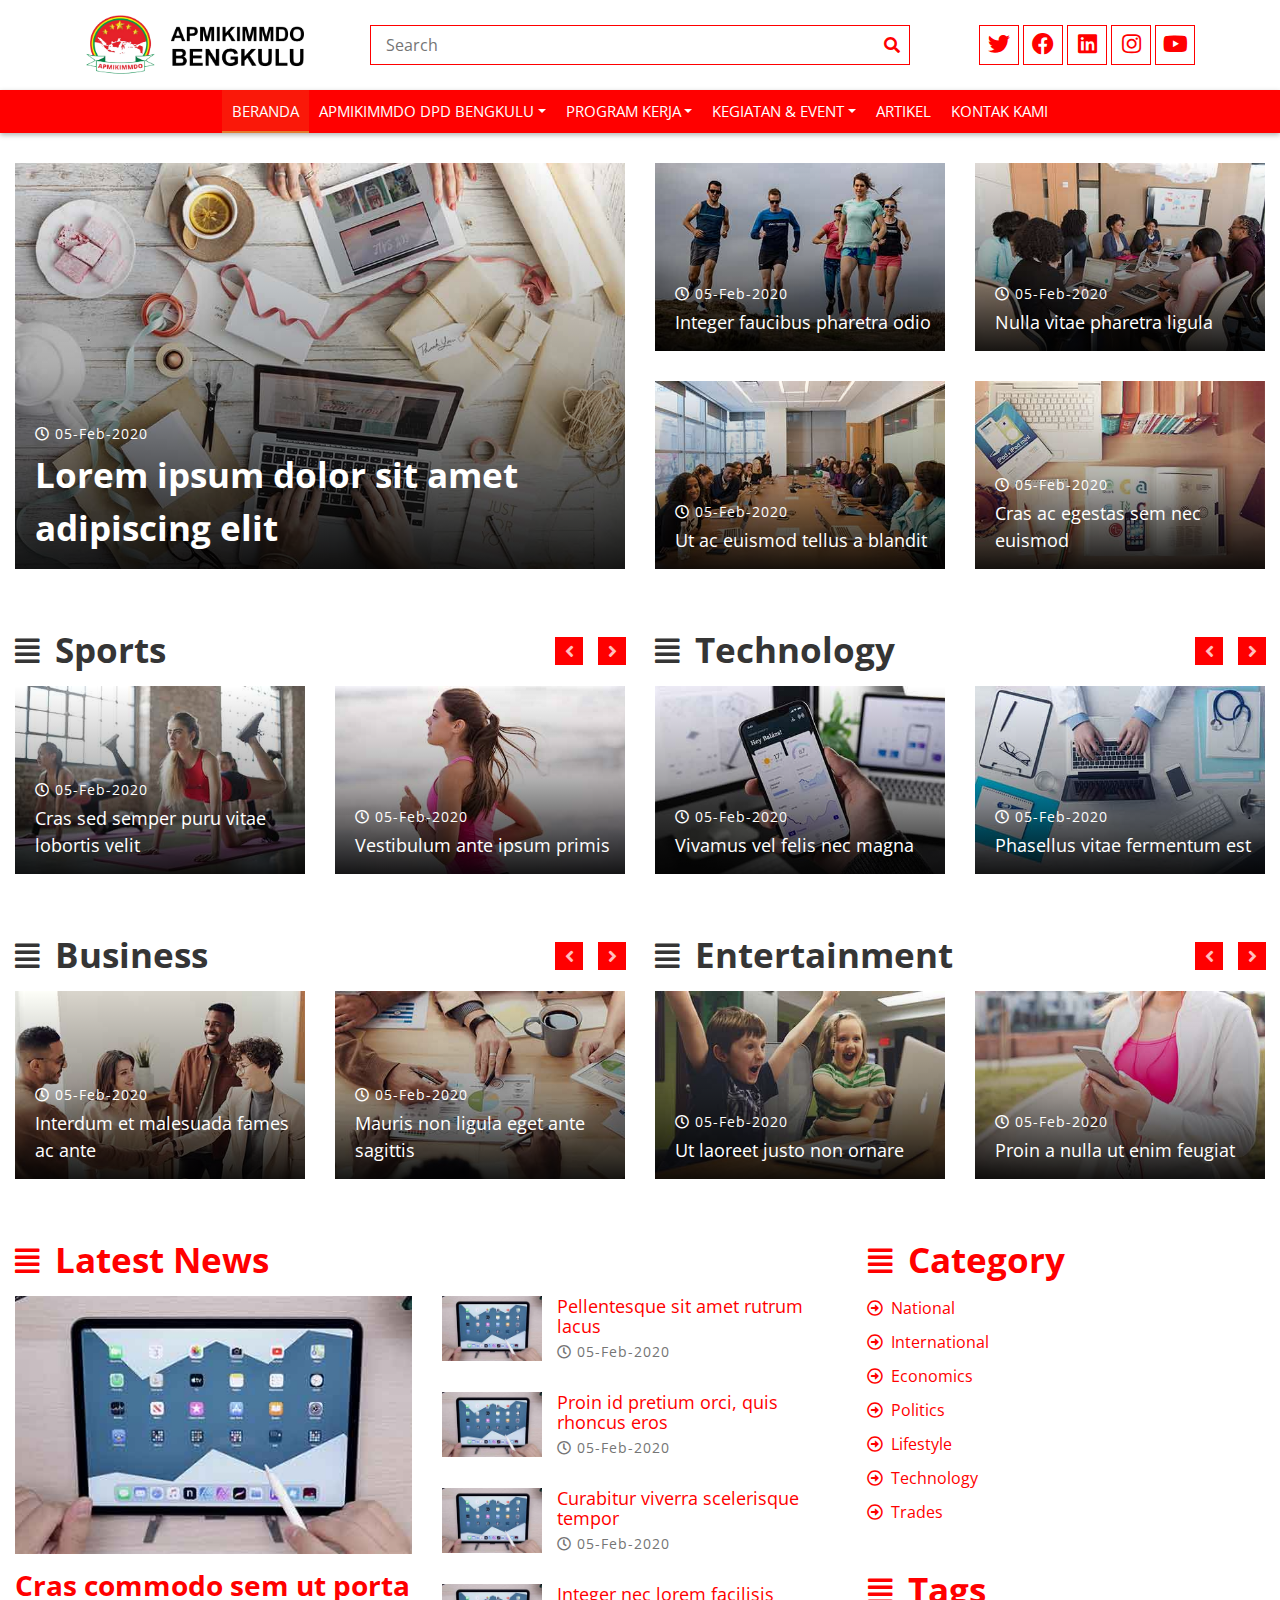
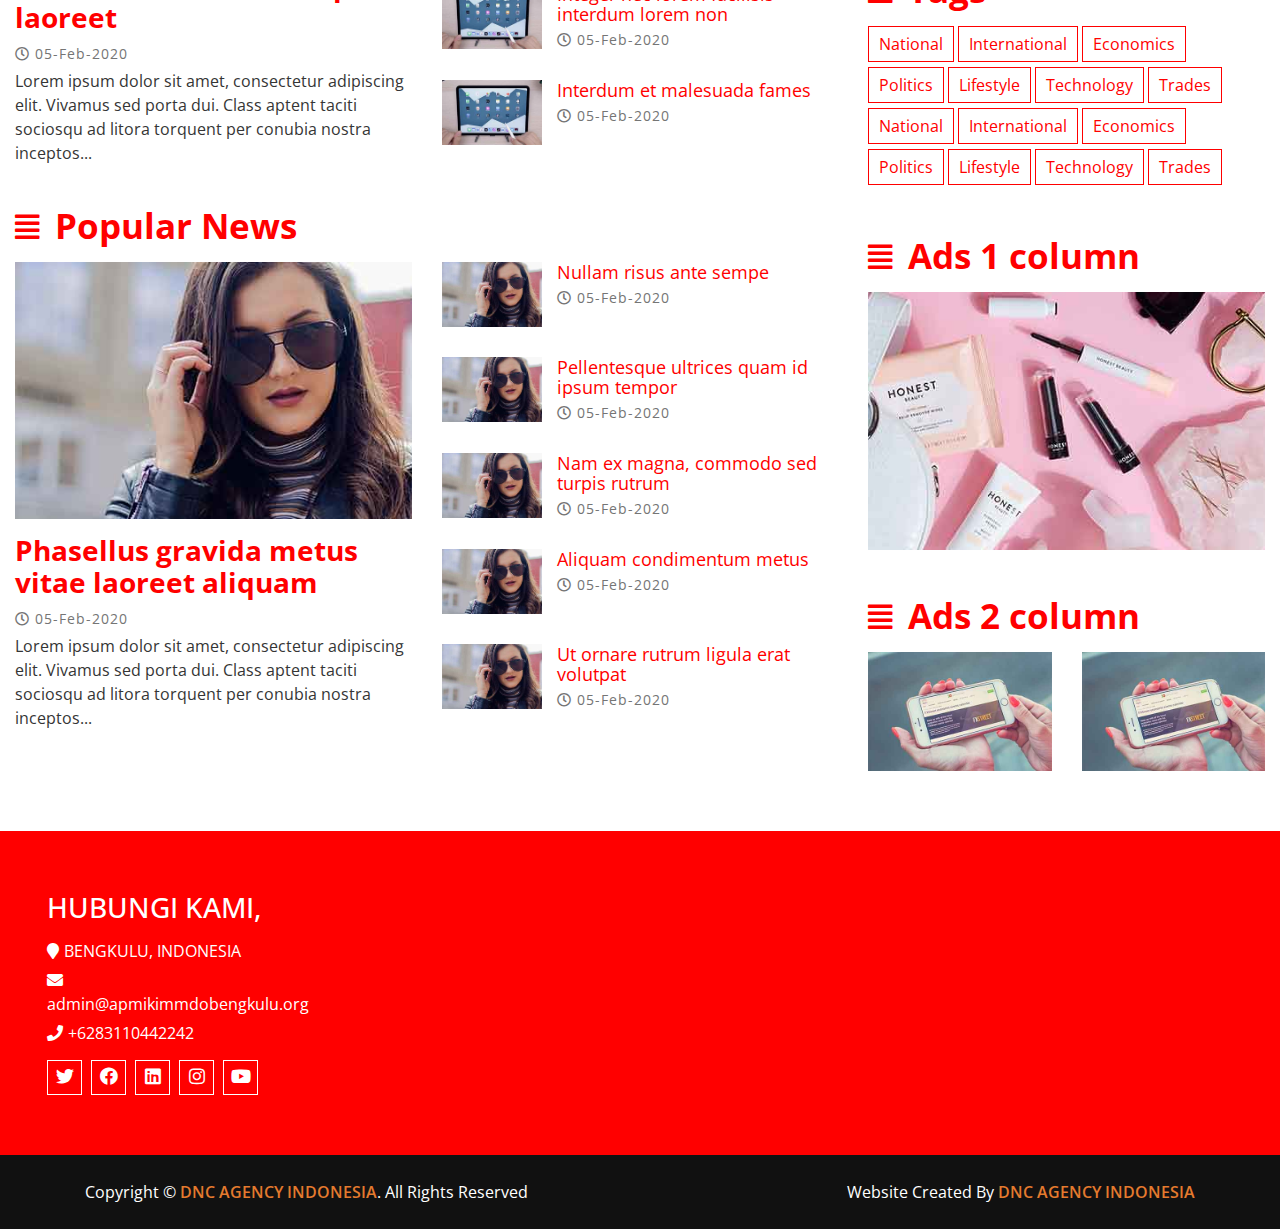
<file: index.html>
<!DOCTYPE html>
<html lang="en">
    <head>
        <meta charset="utf-8">
        <title>APMIKIMMDO BENGKULU</title>
        <meta content="width=device-width, initial-scale=1.0" name="viewport">
        <meta content="Bootstrap Ecommerce Template" name="keywords">
        <meta content="Bootstrap Ecommerce Template Free Download" name="description">

        <!-- Favicon -->
        <link href="img/favicon.ico" rel="icon">

        <!-- Google Fonts -->
        <link href="https://fonts.googleapis.com/css?family=Open+Sans:400,600,700&display=swap" rel="stylesheet">

        <!-- CSS Libraries -->
        <link href="https://stackpath.bootstrapcdn.com/bootstrap/4.4.1/css/bootstrap.min.css" rel="stylesheet">
        <link href="https://cdnjs.cloudflare.com/ajax/libs/font-awesome/5.10.0/css/all.min.css" rel="stylesheet">
        <link href="lib/slick/slick.css" rel="stylesheet">
        <link href="lib/slick/slick-theme.css" rel="stylesheet">

        <!-- Template Stylesheet -->
        <link href="css/style.css" rel="stylesheet">
    </head>

    <body>
        <!-- Top Header Start -->
            <!-- Top Header Start -->
            <div class="top-header">
                <div class="container">
                    <div class="row align-items-center">
                        <div class="col-lg-3 col-md-4">
                            <div class="logo">
                                <a href="">
                                    <img src="img/logo.png" alt="Logo">
                                </a>
                            </div>
                        </div>
                        <div class="col-lg-6 col-md-4">
                            <div class="search">
                                <input type="text" placeholder="Search">
                                <button><i class="fa fa-search"></i></button>
                            </div>
                        </div>
                        <div class="col-lg-3 col-md-4">
                            <div class="social">
                                <a href=""><i class="fab fa-twitter"></i></a>
                                <a href=""><i class="fab fa-facebook"></i></a>
                                <a href=""><i class="fab fa-linkedin"></i></a>
                                <a href=""><i class="fab fa-instagram"></i></a>
                                <a href=""><i class="fab fa-youtube"></i></a>
                            </div>
                        </div>
                    </div>
                </div>
            </div>
            <!-- Top Header End -->
    
    
            <!-- Header Start -->
            <div class="header">
                <div class="container">
                    <nav class="navbar navbar-expand-md bg-dark navbar-dark">
                        <a href="#" class="navbar-brand">MENU</a>
                        <button type="button" class="navbar-toggler" data-toggle="collapse" data-target="#navbarCollapse">
                            <span class="navbar-toggler-icon"></span>
                        </button>
    
                        <div class="collapse navbar-collapse justify-content-between" id="navbarCollapse">
                            <div class="navbar-nav m-auto">
                                <a href="index.html" class="nav-item nav-link active">BERANDA</a>
                                <div class="nav-item dropdown">
                                    <a href="#" class="nav-link dropdown-toggle" data-toggle="dropdown">APMIKIMMDO DPD BENGKULU</a>
                                    <div class="dropdown-menu">
                                        <a href="#" class="dropdown-item">PENGURUS DPD</a>
                                        <a href="#" class="dropdown-item">DPC Se-BENGKULU</a>
                                    </div>
                                </div>
                                <div class="nav-item dropdown">
                                    <a href="#" class="nav-link dropdown-toggle" data-toggle="dropdown">PROGRAM KERJA</a>
                                    <div class="dropdown-menu">
                                        <a href="#" class="dropdown-item">RENCANA STRATEGIS</a>
                                        <a href="#" class="dropdown-item">RENCANA KERJA</a>
                                    </div>
                                </div>
                                <div class="nav-item dropdown">
                                    <a href="#" class="nav-link dropdown-toggle" data-toggle="dropdown">KEGIATAN & EVENT</a>
                                    <div class="dropdown-menu">
                                        <a href="#" class="dropdown-item">DPD BENGKULU</a>
                                        <a href="#" class="dropdown-item">DPC Se-BENGKULU</a>
                                    </div>
                                </div>
                                <a href="single-page.html" class="nav-item nav-link">ARTIKEL</a>
                                <a href="contact.html" class="nav-item nav-link">KONTAK KAMI</a>
                            </div>
                        </div>
                    </nav>
                </div>
            </div>
            <!-- Header End -->

        <!-- Header End -->


        <!-- Top News Start-->
        <div class="top-news">
            <div class="container-fluid">
                <div class="row">
                    <div class="col-md-6 tn-left">
                        <div class="tn-img">
                            <img src="img/top-news-1.jpg" />
                            <div class="tn-content">
                                <div class="tn-content-inner">
                                    <a class="tn-date" href=""><i class="far fa-clock"></i>05-Feb-2020</a>
                                    <a class="tn-title" href="">Lorem ipsum dolor sit amet adipiscing elit</a>
                                </div>
                            </div>
                        </div>
                    </div>
                    <div class="col-md-6 tn-right">
                        <div class="row">
                            <div class="col-md-6">
                                <div class="tn-img">
                                    <img src="img/top-news-2.jpg" />
                                    <div class="tn-content">
                                        <div class="tn-content-inner">
                                            <a class="tn-date" href=""><i class="far fa-clock"></i>05-Feb-2020</a>
                                            <a class="tn-title" href="">Integer faucibus pharetra odio</a>
                                        </div>
                                    </div>
                                </div>
                            </div>
                            <div class="col-md-6">
                                <div class="tn-img">
                                    <img src="img/top-news-3.jpg" />
                                    <div class="tn-content">
                                        <div class="tn-content-inner">
                                            <a class="tn-date" href=""><i class="far fa-clock"></i>05-Feb-2020</a>
                                            <a class="tn-title" href="">Nulla vitae pharetra ligula</a>
                                        </div>
                                    </div>
                                </div>
                            </div>
                            <div class="col-md-6">
                                <div class="tn-img">
                                    <img src="img/top-news-4.jpg" />
                                    <div class="tn-content">
                                        <div class="tn-content-inner">
                                            <a class="tn-date" href=""><i class="far fa-clock"></i>05-Feb-2020</a>
                                            <a class="tn-title" href="">Ut ac euismod tellus a blandit</a>
                                        </div>
                                    </div>
                                </div>
                            </div>
                            <div class="col-md-6">
                                <div class="tn-img">
                                    <img src="img/top-news-5.jpg" />
                                    <div class="tn-content">
                                        <div class="tn-content-inner">
                                            <a class="tn-date" href=""><i class="far fa-clock"></i>05-Feb-2020</a>
                                            <a class="tn-title" href="">Cras ac egestas sem nec euismod</a>
                                        </div>
                                    </div>
                                </div>
                            </div>
                        </div>
                    </div>
                </div>
            </div>
        </div>
        <!-- Top News End-->


        <!-- Category News Start-->
        <div class="cat-news">
            <div class="container-fluid">
                <div class="row">
                    <div class="col-md-6">
                        <h2><i class="fas fa-align-justify"></i>Sports</h2>
                        <div class="row cn-slider">
                            <div class="col-md-6">
                                <div class="cn-img">
                                    <img src="img/cat-news-1.jpg" />
                                    <div class="cn-content">
                                        <div class="cn-content-inner">
                                            <a class="cn-date" href=""><i class="far fa-clock"></i>05-Feb-2020</a>
                                            <a class="cn-title" href="">Cras sed semper puru vitae lobortis velit</a>
                                        </div>
                                    </div>
                                </div>
                            </div>
                            <div class="col-md-6">
                                <div class="cn-img">
                                    <img src="img/cat-news-2.jpg" />
                                    <div class="cn-content">
                                        <div class="cn-content-inner">
                                            <a class="cn-date" href=""><i class="far fa-clock"></i>05-Feb-2020</a>
                                            <a class="cn-title" href="">Vestibulum ante ipsum primis</a>
                                        </div>
                                    </div>
                                </div>
                            </div>
                            <div class="col-md-6">
                                <div class="cn-img">
                                    <img src="img/cat-news-3.jpg" />
                                    <div class="cn-content">
                                        <div class="cn-content-inner">
                                            <a class="cn-date" href=""><i class="far fa-clock"></i>05-Feb-2020</a>
                                            <a class="cn-title" href="">Sed quis convallis lacus</a>
                                        </div>
                                    </div>
                                </div>
                            </div>
                        </div>
                    </div>
                    <div class="col-md-6">
                        <h2><i class="fas fa-align-justify"></i>Technology</h2>
                        <div class="row cn-slider">
                            <div class="col-md-6">
                                <div class="cn-img">
                                    <img src="img/cat-news-4.jpg" />
                                    <div class="cn-content">
                                        <div class="cn-content-inner">
                                            <a class="cn-date" href=""><i class="far fa-clock"></i>05-Feb-2020</a>
                                            <a class="cn-title" href="">Vivamus vel felis nec magna</a>
                                        </div>
                                    </div>
                                </div>
                            </div>
                            <div class="col-md-6">
                                <div class="cn-img">
                                    <img src="img/cat-news-5.jpg" />
                                    <div class="cn-content">
                                        <div class="cn-content-inner">
                                            <a class="cn-date" href=""><i class="far fa-clock"></i>05-Feb-2020</a>
                                            <a class="cn-title" href="">Phasellus vitae fermentum est</a>
                                        </div>
                                    </div>
                                </div>
                            </div>
                            <div class="col-md-6">
                                <div class="cn-img">
                                    <img src="img/cat-news-6.jpg" />
                                    <div class="cn-content">
                                        <div class="cn-content-inner">
                                            <a class="cn-date" href=""><i class="far fa-clock"></i>05-Feb-2020</a>
                                            <a class="cn-title" href="">Aenean ut varius dui</a>
                                        </div>
                                    </div>
                                </div>
                            </div>
                        </div>
                    </div>
                </div>
            </div>
        </div>
        <!-- Category News End-->


        <!-- Category News Start-->
        <div class="cat-news">
            <div class="container-fluid">
                <div class="row">
                    <div class="col-md-6">
                        <h2><i class="fas fa-align-justify"></i>Business</h2>
                        <div class="row cn-slider">
                            <div class="col-md-6">
                                <div class="cn-img">
                                    <img src="img/cat-news-7.jpg" />
                                    <div class="cn-content">
                                        <div class="cn-content-inner">
                                            <a class="cn-date" href=""><i class="far fa-clock"></i>05-Feb-2020</a>
                                            <a class="cn-title" href="">Interdum et malesuada fames ac ante</a>
                                        </div>
                                    </div>
                                </div>
                            </div>
                            <div class="col-md-6">
                                <div class="cn-img">
                                    <img src="img/cat-news-8.jpg" />
                                    <div class="cn-content">
                                        <div class="cn-content-inner">
                                            <a class="cn-date" href=""><i class="far fa-clock"></i>05-Feb-2020</a>
                                            <a class="cn-title" href="">Mauris non ligula eget ante sagittis</a>
                                        </div>
                                    </div>
                                </div>
                            </div>
                            <div class="col-md-6">
                                <div class="cn-img">
                                    <img src="img/cat-news-9.jpg" />
                                    <div class="cn-content">
                                        <div class="cn-content-inner">
                                            <a class="cn-date" href=""><i class="far fa-clock"></i>05-Feb-2020</a>
                                            <a class="cn-title" href="">Integer non nunc nec nulla aliquet</a>
                                        </div>
                                    </div>
                                </div>
                            </div>
                        </div>
                    </div>
                    <div class="col-md-6">
                        <h2><i class="fas fa-align-justify"></i>Entertainment</h2>
                        <div class="row cn-slider">
                            <div class="col-md-6">
                                <div class="cn-img">
                                    <img src="img/cat-news-10.jpg" />
                                    <div class="cn-content">
                                        <div class="cn-content-inner">
                                            <a class="cn-date" href=""><i class="far fa-clock"></i>05-Feb-2020</a>
                                            <a class="cn-title" href="">Ut laoreet justo non ornare</a>
                                        </div>
                                    </div>
                                </div>
                            </div>
                            <div class="col-md-6">
                                <div class="cn-img">
                                    <img src="img/cat-news-11.jpg" />
                                    <div class="cn-content">
                                        <div class="cn-content-inner">
                                            <a class="cn-date" href=""><i class="far fa-clock"></i>05-Feb-2020</a>
                                            <a class="cn-title" href="">Proin a nulla ut enim feugiat</a>
                                        </div>
                                    </div>
                                </div>
                            </div>
                            <div class="col-md-6">
                                <div class="cn-img">
                                    <img src="img/cat-news-12.jpg" />
                                    <div class="cn-content">
                                        <div class="cn-content-inner">
                                            <a class="cn-date" href=""><i class="far fa-clock"></i>05-Feb-2020</a>
                                            <a class="cn-title" href="">Sed mauris sem sollicitudin at neque</a>
                                        </div>
                                    </div>
                                </div>
                            </div>
                        </div>
                    </div>
                </div>
            </div>
        </div>
        <!-- Category News End-->


        <!-- Main News Start-->
        <div class="main-news">
            <div class="container-fluid">
                <div class="row">
                    <div class="col-md-8">
                        <div class="row">
                            <div class="col-md-12">
                                <h2><i class="fas fa-align-justify"></i>Latest News</h2>
                                <div class="row">
                                    <div class="col-lg-6">
                                        <div class="mn-img">
                                            <img src="img/latest-news.jpg" />
                                        </div>
                                        <div class="mn-content">
                                            <a class="mn-title" href="">Cras commodo sem ut porta laoreet</a>
                                            <a class="mn-date" href=""><i class="far fa-clock"></i>05-Feb-2020</a>
                                            <p>
                                                Lorem ipsum dolor sit amet, consectetur adipiscing elit. Vivamus sed porta dui. Class aptent taciti sociosqu ad litora torquent per conubia nostra inceptos...
                                            </p>
                                        </div>
                                    </div>
                                    <div class="col-lg-6">
                                        <div class="mn-list">
                                            <div class="mn-img">
                                                <img src="img/latest-news.jpg" />
                                            </div>
                                            <div class="mn-content">
                                                <a class="mn-title" href="">Pellentesque sit amet rutrum lacus</a>
                                                <a class="mn-date" href=""><i class="far fa-clock"></i>05-Feb-2020</a>
                                            </div>
                                        </div>
                                        <div class="mn-list">
                                            <div class="mn-img">
                                                <img src="img/latest-news.jpg" />
                                            </div>
                                            <div class="mn-content">
                                                <a class="mn-title" href="">Proin id pretium orci, quis rhoncus eros</a>
                                                <a class="mn-date" href=""><i class="far fa-clock"></i>05-Feb-2020</a>
                                            </div>
                                        </div>
                                        <div class="mn-list">
                                            <div class="mn-img">
                                                <img src="img/latest-news.jpg" />
                                            </div>
                                            <div class="mn-content">
                                                <a class="mn-title" href="">Curabitur viverra scelerisque tempor</a>
                                                <a class="mn-date" href=""><i class="far fa-clock"></i>05-Feb-2020</a>
                                            </div>
                                        </div>
                                        <div class="mn-list">
                                            <div class="mn-img">
                                                <img src="img/latest-news.jpg" />
                                            </div>
                                            <div class="mn-content">
                                                <a class="mn-title" href="">Integer nec lorem facilisis interdum lorem non</a>
                                                <a class="mn-date" href=""><i class="far fa-clock"></i>05-Feb-2020</a>
                                            </div>
                                        </div>
                                        <div class="mn-list">
                                            <div class="mn-img">
                                                <img src="img/latest-news.jpg" />
                                            </div>
                                            <div class="mn-content">
                                                <a class="mn-title" href="">Interdum et malesuada fames</a>
                                                <a class="mn-date" href=""><i class="far fa-clock"></i>05-Feb-2020</a>
                                            </div>
                                        </div>
                                    </div>
                                </div>
                            </div>
                            <div class="col-md-12">
                                <h2><i class="fas fa-align-justify"></i>Popular News</h2>
                                <div class="row">
                                    <div class="col-lg-6">
                                        <div class="mn-img">
                                            <img src="img/popular-news.jpg" />
                                        </div>
                                        <div class="mn-content">
                                            <a class="mn-title" href="">Phasellus gravida metus vitae laoreet aliquam</a>
                                            <a class="mn-date" href=""><i class="far fa-clock"></i>05-Feb-2020</a>
                                            <p>
                                                Lorem ipsum dolor sit amet, consectetur adipiscing elit. Vivamus sed porta dui. Class aptent taciti sociosqu ad litora torquent per conubia nostra inceptos...
                                            </p>
                                        </div>
                                    </div>
                                    <div class="col-lg-6">
                                        <div class="mn-list">
                                            <div class="mn-img">
                                                <img src="img/popular-news.jpg" />
                                            </div>
                                            <div class="mn-content">
                                                <a class="mn-title" href="">Nullam risus ante sempe</a>
                                                <a class="mn-date" href=""><i class="far fa-clock"></i>05-Feb-2020</a>
                                            </div>
                                        </div>
                                        <div class="mn-list">
                                            <div class="mn-img">
                                                <img src="img/popular-news.jpg" />
                                            </div>
                                            <div class="mn-content">
                                                <a class="mn-title" href="">Pellentesque ultrices quam id ipsum tempor</a>
                                                <a class="mn-date" href=""><i class="far fa-clock"></i>05-Feb-2020</a>
                                            </div>
                                        </div>
                                        <div class="mn-list">
                                            <div class="mn-img">
                                                <img src="img/popular-news.jpg" />
                                            </div>
                                            <div class="mn-content">
                                                <a class="mn-title" href="">Nam ex magna, commodo sed turpis rutrum</a>
                                                <a class="mn-date" href=""><i class="far fa-clock"></i>05-Feb-2020</a>
                                            </div>
                                        </div>
                                        <div class="mn-list">
                                            <div class="mn-img">
                                                <img src="img/popular-news.jpg" />
                                            </div>
                                            <div class="mn-content">
                                                <a class="mn-title" href="">Aliquam condimentum metus</a>
                                                <a class="mn-date" href=""><i class="far fa-clock"></i>05-Feb-2020</a>
                                            </div>
                                        </div>
                                        <div class="mn-list">
                                            <div class="mn-img">
                                                <img src="img/popular-news.jpg" />
                                            </div>
                                            <div class="mn-content">
                                                <a class="mn-title" href="">Ut ornare rutrum ligula erat volutpat</a>
                                                <a class="mn-date" href=""><i class="far fa-clock"></i>05-Feb-2020</a>
                                            </div>
                                        </div>
                                    </div>
                                </div>
                            </div>
                        </div>
                    </div>

                    <div class="col-md-4">
                        <div class="sidebar">
                            <div class="sidebar-widget">
                                <h2><i class="fas fa-align-justify"></i>Category</h2>
                                <div class="category">
                                    <ul class="fa-ul">
                                        <li><span class="fa-li"><i class="far fa-arrow-alt-circle-right"></i></span><a href="">National</a></li>
                                        <li><span class="fa-li"><i class="far fa-arrow-alt-circle-right"></i></span><a href="">International</a></li>
                                        <li><span class="fa-li"><i class="far fa-arrow-alt-circle-right"></i></span><a href="">Economics</a></li>
                                        <li><span class="fa-li"><i class="far fa-arrow-alt-circle-right"></i></span><a href="">Politics</a></li>
                                        <li><span class="fa-li"><i class="far fa-arrow-alt-circle-right"></i></span><a href="">Lifestyle</a></li>
                                        <li><span class="fa-li"><i class="far fa-arrow-alt-circle-right"></i></span><a href="">Technology</a></li>
                                        <li><span class="fa-li"><i class="far fa-arrow-alt-circle-right"></i></span><a href="">Trades</a></li>
                                    </ul>
                                </div>
                            </div>

                            <div class="sidebar-widget">
                                <h2><i class="fas fa-align-justify"></i>Tags</h2>
                                <div class="tags">
                                    <a href="">National</a>
                                    <a href="">International</a>
                                    <a href="">Economics</a>
                                    <a href="">Politics</a>
                                    <a href="">Lifestyle</a>
                                    <a href="">Technology</a>
                                    <a href="">Trades</a>
                                    <a href="">National</a>
                                    <a href="">International</a>
                                    <a href="">Economics</a>
                                    <a href="">Politics</a>
                                    <a href="">Lifestyle</a>
                                    <a href="">Technology</a>
                                    <a href="">Trades</a>
                                </div>
                            </div>

                            <div class="sidebar-widget">
                                <h2><i class="fas fa-align-justify"></i>Ads 1 column</h2>
                                <div class="image">
                                    <a href=""><img src="img/adds-1.jpg" alt="Image"></a>
                                </div>
                            </div>

                            <div class="sidebar-widget">
                                <h2><i class="fas fa-align-justify"></i>Ads 2 column</h2>
                                <div class="image">
                                    <div class="row">
                                        <div class="col-sm-6">
                                            <a href=""><img src="img/adds-2.jpg" alt="Image"></a>
                                        </div>
                                        <div class="col-sm-6">
                                            <a href=""><img src="img/adds-2.jpg" alt="Image"></a>
                                        </div>
                                    </div>
                                </div>
                            </div>
                        </div>
                    </div>
                </div>
            </div>
        </div>
        <!-- Main News End-->


            <!-- Footer Start -->
            <div class="footer">
                <div class="container-fluid">
                    <div class="row">
                        
    
                        <div class="col-lg-3 col-md-6">
                            <div class="footer-widget">
                                <h3 class="title">HUBUNGI KAMI,</h3>
                                <div class="contact-info">
                                    <p><i class="fa fa-map-marker"></i>BENGKULU, INDONESIA</p>
                                    <p><i class="fa fa-envelope"></i>admin@apmikimmdobengkulu.org</p>
                                    <p><i class="fa fa-phone"></i>+6283110442242</p>
                                    <div class="social">
                                        <a href=""><i class="fab fa-twitter"></i></a>
                                        <a href=""><i class="fab fa-facebook"></i></a>
                                        <a href=""><i class="fab fa-linkedin"></i></a>
                                        <a href=""><i class="fab fa-instagram"></i></a>
                                        <a href=""><i class="fab fa-youtube"></i></a>
                                    </div>
                                </div>
                            </div>
                        </div>
                    </div>
                </div>
            </div>
            <!-- Footer End -->
    
    
            <!-- Footer Bottom Start -->
            <div class="footer-bottom">
                <div class="container">
                    <div class="row">
                        <div class="col-md-6 copyright">
                            <p>Copyright &copy; <a href="https://dncagency.tech">DNC AGENCY INDONESIA</a>. All Rights Reserved</p>
                        </div>
    
                        <!--/*** This template is free as long as you keep the footer author’s credit link/attribution link/backlink. If you'd like to use the template without the footer author’s credit link/attribution link/backlink, you can purchase the Credit Removal License from "https://htmlcodex.com/credit-removal". Thank you for your support. ***/-->
                        <div class="col-md-6 template-by">
                            <p>Website Created By <a href="https://dncagency.tech">DNC AGENCY INDONESIA</a></p>
                        </div>
                    </div>
                </div>
            </div>
            <!-- Footer Bottom End -->
        <!-- Back to Top -->
        <a href="#" class="back-to-top"><i class="fa fa-chevron-up"></i></a>


        <!-- JavaScript Libraries -->
        <script src="https://code.jquery.com/jquery-3.4.1.min.js"></script>
        <script src="https://stackpath.bootstrapcdn.com/bootstrap/4.4.1/js/bootstrap.bundle.min.js"></script>
        <script src="lib/easing/easing.min.js"></script>
        <script src="lib/slick/slick.min.js"></script>


        <!-- Template Javascript -->
        <script src="js/main.js"></script>
    </body>
</html>
</file>
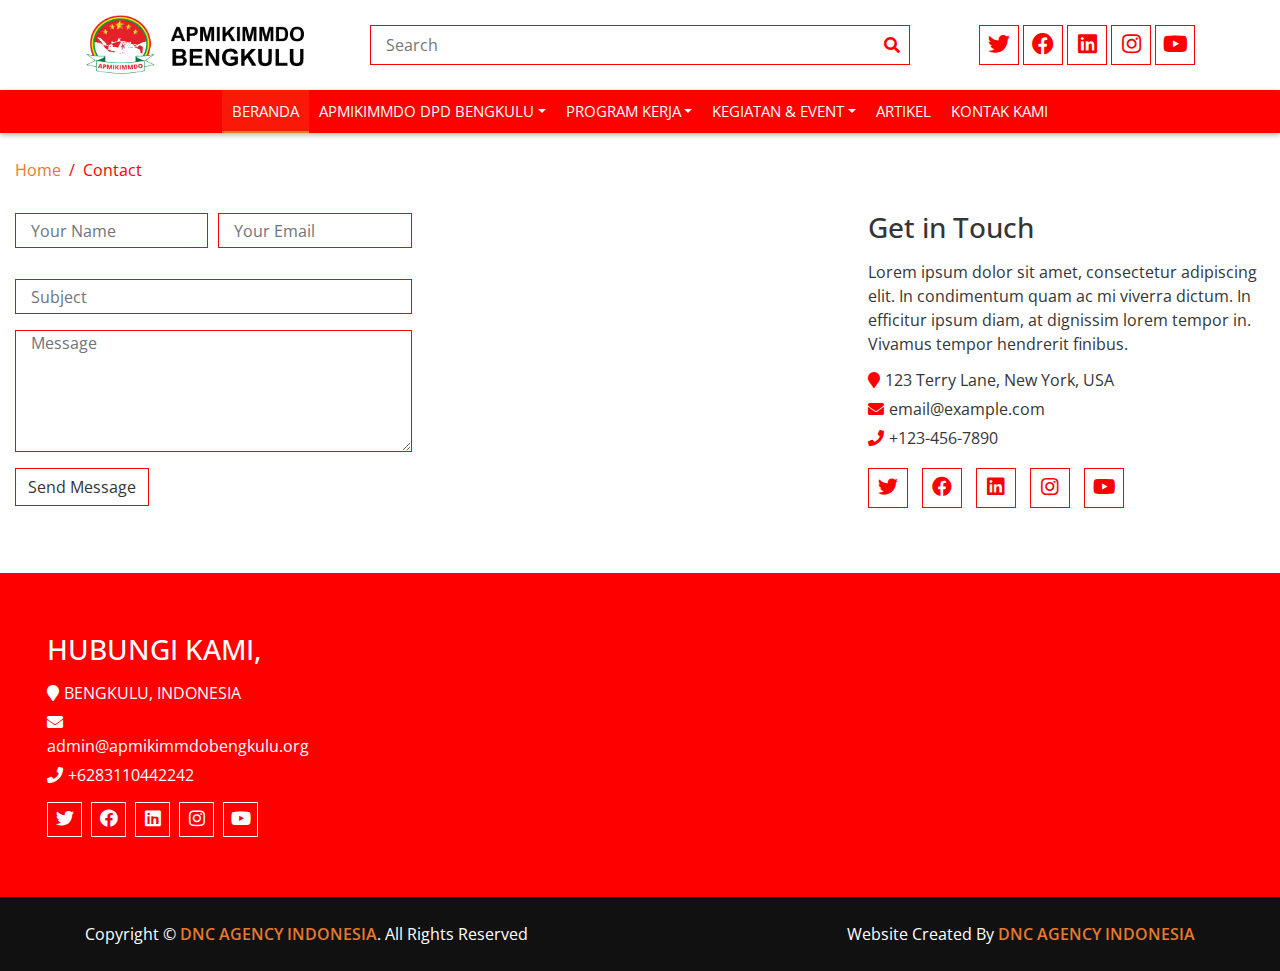
<file: contact.html>
<!DOCTYPE html>
<html lang="en">
    <head>
        <meta charset="utf-8">
        <title>News 24 - Free News Website Templates</title>
        <meta content="width=device-width, initial-scale=1.0" name="viewport">
        <meta content="Bootstrap Ecommerce Template" name="keywords">
        <meta content="Bootstrap Ecommerce Template Free Download" name="description">

        <!-- Favicon -->
        <link href="img/favicon.ico" rel="icon">

        <!-- Google Fonts -->
        <link href="https://fonts.googleapis.com/css?family=Open+Sans:400,600,700&display=swap" rel="stylesheet">

        <!-- CSS Libraries -->
        <link href="https://stackpath.bootstrapcdn.com/bootstrap/4.4.1/css/bootstrap.min.css" rel="stylesheet">
        <link href="https://cdnjs.cloudflare.com/ajax/libs/font-awesome/5.10.0/css/all.min.css" rel="stylesheet">
        <link href="lib/slick/slick.css" rel="stylesheet">
        <link href="lib/slick/slick-theme.css" rel="stylesheet">

        <!-- Template Stylesheet -->
        <link href="css/style.css" rel="stylesheet">
    </head>

    <body>
            <!-- Top Header Start -->
            <div class="top-header">
                <div class="container">
                    <div class="row align-items-center">
                        <div class="col-lg-3 col-md-4">
                            <div class="logo">
                                <a href="">
                                    <img src="img/logo.png" alt="Logo">
                                </a>
                            </div>
                        </div>
                        <div class="col-lg-6 col-md-4">
                            <div class="search">
                                <input type="text" placeholder="Search">
                                <button><i class="fa fa-search"></i></button>
                            </div>
                        </div>
                        <div class="col-lg-3 col-md-4">
                            <div class="social">
                                <a href=""><i class="fab fa-twitter"></i></a>
                                <a href=""><i class="fab fa-facebook"></i></a>
                                <a href=""><i class="fab fa-linkedin"></i></a>
                                <a href=""><i class="fab fa-instagram"></i></a>
                                <a href=""><i class="fab fa-youtube"></i></a>
                            </div>
                        </div>
                    </div>
                </div>
            </div>
            <!-- Top Header End -->
    
    
            <!-- Header Start -->
            <div class="header">
                <div class="container">
                    <nav class="navbar navbar-expand-md bg-dark navbar-dark">
                        <a href="#" class="navbar-brand">MENU</a>
                        <button type="button" class="navbar-toggler" data-toggle="collapse" data-target="#navbarCollapse">
                            <span class="navbar-toggler-icon"></span>
                        </button>
    
                        <div class="collapse navbar-collapse justify-content-between" id="navbarCollapse">
                            <div class="navbar-nav m-auto">
                                <a href="index.html" class="nav-item nav-link active">BERANDA</a>
                                <div class="nav-item dropdown">
                                    <a href="#" class="nav-link dropdown-toggle" data-toggle="dropdown">APMIKIMMDO DPD BENGKULU</a>
                                    <div class="dropdown-menu">
                                        <a href="#" class="dropdown-item">PENGURUS DPD</a>
                                        <a href="#" class="dropdown-item">DPC Se-BENGKULU</a>
                                    </div>
                                </div>
                                <div class="nav-item dropdown">
                                    <a href="#" class="nav-link dropdown-toggle" data-toggle="dropdown">PROGRAM KERJA</a>
                                    <div class="dropdown-menu">
                                        <a href="#" class="dropdown-item">RENCANA STRATEGIS</a>
                                        <a href="#" class="dropdown-item">RENCANA KERJA</a>
                                    </div>
                                </div>
                                <div class="nav-item dropdown">
                                    <a href="#" class="nav-link dropdown-toggle" data-toggle="dropdown">KEGIATAN & EVENT</a>
                                    <div class="dropdown-menu">
                                        <a href="#" class="dropdown-item">DPD BENGKULU</a>
                                        <a href="#" class="dropdown-item">DPC Se-BENGKULU</a>
                                    </div>
                                </div>
                                <a href="single-page.html" class="nav-item nav-link">ARTIKEL</a>
                                <a href="contact.html" class="nav-item nav-link">KONTAK KAMI</a>
                            </div>
                        </div>
                    </nav>
                </div>
            </div>
            <!-- Header End -->

        
        
        <!-- Breadcrumb Start -->
        <div class="breadcrumb-wrap">
            <div class="container-fluid">
                <ul class="breadcrumb">
                    <li class="breadcrumb-item"><a href="#">Home</a></li>
                    <li class="breadcrumb-item active">Contact</li>
                </ul>
            </div>
        </div>
        <!-- Breadcrumb End -->
        
        
        <!-- Contact Start -->
        <div class="contact">
            <div class="container-fluid">
                <div class="row align-items-center">
                    <div class="col-md-4">
                        <div class="form">
                            <form>
                                <div class="form-row">
                                    <div class="form-group col-md-6">
                                        <input type="text" class="form-control" placeholder="Your Name" />
                                    </div>
                                    <div class="form-group col-md-6">
                                        <input type="email" class="form-control" placeholder="Your Email" />
                                    </div>
                                </div>
                                <div class="form-group">
                                    <input type="text" class="form-control" placeholder="Subject" />
                                </div>
                                <div class="form-group">
                                    <textarea class="form-control" rows="5" placeholder="Message"></textarea>
                                </div>
                                <div><button class="btn" type="submit">Send Message</button></div>
                            </form>
                        </div>
                    </div>
                    <div class="col-md-4">
                        <div class="map">
                            <iframe src="https://www.google.com/maps/embed?pb=!1m18!1m12!1m3!1d3020.985767636229!2d-73.52689268518203!3d40.78432704112558!2m3!1f0!2f0!3f0!3m2!1i1024!2i768!4f13.1!3m3!1m2!1s0x89c281127307115f%3A0x90d5abaf2f0279de!2sTerry%20Ln%2C%20Jericho%2C%20NY%2011753%2C%20USA!5e0!3m2!1sen!2sbd!4v1580837516748!5m2!1sen!2sbd" frameborder="0" style="border:0;" allowfullscreen=""></iframe>
                        </div>
                    </div>
                    <div class="col-md-4">
                        <div class="contact-info">
                            <h3>Get in Touch</h3>
                            <p>
                                Lorem ipsum dolor sit amet, consectetur adipiscing elit. In condimentum quam ac mi viverra dictum. In efficitur ipsum diam, at dignissim lorem tempor in. Vivamus tempor hendrerit finibus.
                            </p>
                            <h4><i class="fa fa-map-marker"></i>123 Terry Lane, New York, USA</h4>
                            <h4><i class="fa fa-envelope"></i>email@example.com</h4>
                            <h4><i class="fa fa-phone"></i>+123-456-7890</h4>
                            <div class="social">
                                <a href=""><i class="fab fa-twitter"></i></a>
                                <a href=""><i class="fab fa-facebook"></i></a>
                                <a href=""><i class="fab fa-linkedin"></i></a>
                                <a href=""><i class="fab fa-instagram"></i></a>
                                <a href=""><i class="fab fa-youtube"></i></a>
                            </div>
                        </div>
                    </div>
                </div>
            </div>
        </div>
        <!-- Contact End -->
        
        
            <!-- Footer Start -->
            <div class="footer">
                <div class="container-fluid">
                    <div class="row">
                        
    
                        <div class="col-lg-3 col-md-6">
                            <div class="footer-widget">
                                <h3 class="title">HUBUNGI KAMI,</h3>
                                <div class="contact-info">
                                    <p><i class="fa fa-map-marker"></i>BENGKULU, INDONESIA</p>
                                    <p><i class="fa fa-envelope"></i>admin@apmikimmdobengkulu.org</p>
                                    <p><i class="fa fa-phone"></i>+6283110442242</p>
                                    <div class="social">
                                        <a href=""><i class="fab fa-twitter"></i></a>
                                        <a href=""><i class="fab fa-facebook"></i></a>
                                        <a href=""><i class="fab fa-linkedin"></i></a>
                                        <a href=""><i class="fab fa-instagram"></i></a>
                                        <a href=""><i class="fab fa-youtube"></i></a>
                                    </div>
                                </div>
                            </div>
                        </div>
                    </div>
                </div>
            </div>
            <!-- Footer End -->
    
    
            <!-- Footer Bottom Start -->
            <div class="footer-bottom">
                <div class="container">
                    <div class="row">
                        <div class="col-md-6 copyright">
                            <p>Copyright &copy; <a href="https://dncagency.tech">DNC AGENCY INDONESIA</a>. All Rights Reserved</p>
                        </div>
    
                        <!--/*** This template is free as long as you keep the footer author’s credit link/attribution link/backlink. If you'd like to use the template without the footer author’s credit link/attribution link/backlink, you can purchase the Credit Removal License from "https://htmlcodex.com/credit-removal". Thank you for your support. ***/-->
                        <div class="col-md-6 template-by">
                            <p>Website Created By <a href="https://dncagency.tech">DNC AGENCY INDONESIA</a></p>
                        </div>
                    </div>
                </div>
            </div>
            <!-- Footer Bottom End -->


        <!-- Back to Top -->
        <a href="#" class="back-to-top"><i class="fa fa-chevron-up"></i></a>


        <!-- JavaScript Libraries -->
        <script src="https://code.jquery.com/jquery-3.4.1.min.js"></script>
        <script src="https://stackpath.bootstrapcdn.com/bootstrap/4.4.1/js/bootstrap.bundle.min.js"></script>
        <script src="lib/easing/easing.min.js"></script>
        <script src="lib/slick/slick.min.js"></script>


        <!-- Template Javascript -->
        <script src="js/main.js"></script>
    </body>
</html>
</file>
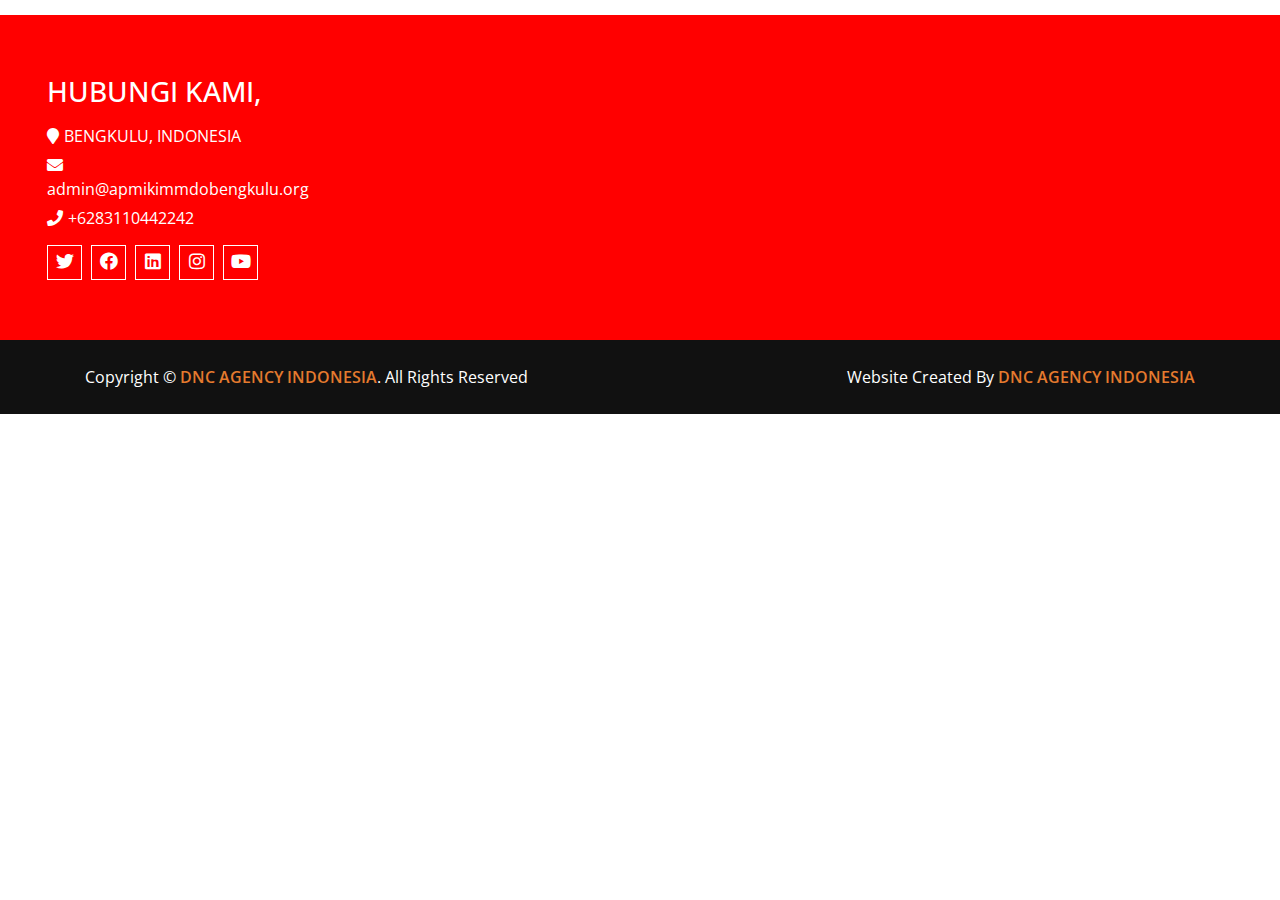
<file: footer.html>
<!DOCTYPE html>
<html lang="en">
    <head>
        <meta charset="utf-8">
        <title>News 24 - Free News Website Templates</title>
        <meta content="width=device-width, initial-scale=1.0" name="viewport">
        <meta content="Bootstrap Ecommerce Template" name="keywords">
        <meta content="Bootstrap Ecommerce Template Free Download" name="description">

        <!-- Favicon -->
        <link href="img/favicon.ico" rel="icon">

        <!-- Google Fonts -->
        <link href="https://fonts.googleapis.com/css?family=Open+Sans:400,600,700&display=swap" rel="stylesheet">

        <!-- CSS Libraries -->
        <link href="https://stackpath.bootstrapcdn.com/bootstrap/4.4.1/css/bootstrap.min.css" rel="stylesheet">
        <link href="https://cdnjs.cloudflare.com/ajax/libs/font-awesome/5.10.0/css/all.min.css" rel="stylesheet">
        <link href="lib/slick/slick.css" rel="stylesheet">
        <link href="lib/slick/slick-theme.css" rel="stylesheet">

        <!-- Template Stylesheet -->
        <link href="css/style.css" rel="stylesheet">
    </head>
<body>
            <!-- Footer Start -->
            <div class="footer">
                <div class="container-fluid">
                    <div class="row">
                        
    
                        <div class="col-lg-3 col-md-6">
                            <div class="footer-widget">
                                <h3 class="title">HUBUNGI KAMI,</h3>
                                <div class="contact-info">
                                    <p><i class="fa fa-map-marker"></i>BENGKULU, INDONESIA</p>
                                    <p><i class="fa fa-envelope"></i>admin@apmikimmdobengkulu.org</p>
                                    <p><i class="fa fa-phone"></i>+6283110442242</p>
                                    <div class="social">
                                        <a href=""><i class="fab fa-twitter"></i></a>
                                        <a href=""><i class="fab fa-facebook"></i></a>
                                        <a href=""><i class="fab fa-linkedin"></i></a>
                                        <a href=""><i class="fab fa-instagram"></i></a>
                                        <a href=""><i class="fab fa-youtube"></i></a>
                                    </div>
                                </div>
                            </div>
                        </div>
                    </div>
                </div>
            </div>
            <!-- Footer End -->
    
    
            <!-- Footer Bottom Start -->
            <div class="footer-bottom">
                <div class="container">
                    <div class="row">
                        <div class="col-md-6 copyright">
                            <p>Copyright &copy; <a href="https://dncagency.tech">DNC AGENCY INDONESIA</a>. All Rights Reserved</p>
                        </div>
    
                        <!--/*** This template is free as long as you keep the footer author’s credit link/attribution link/backlink. If you'd like to use the template without the footer author’s credit link/attribution link/backlink, you can purchase the Credit Removal License from "https://htmlcodex.com/credit-removal". Thank you for your support. ***/-->
                        <div class="col-md-6 template-by">
                            <p>Website Created By <a href="https://dncagency.tech">DNC AGENCY INDONESIA</a></p>
                        </div>
                    </div>
                </div>
            </div>
            <!-- Footer Bottom End -->
    
</body>
</file>
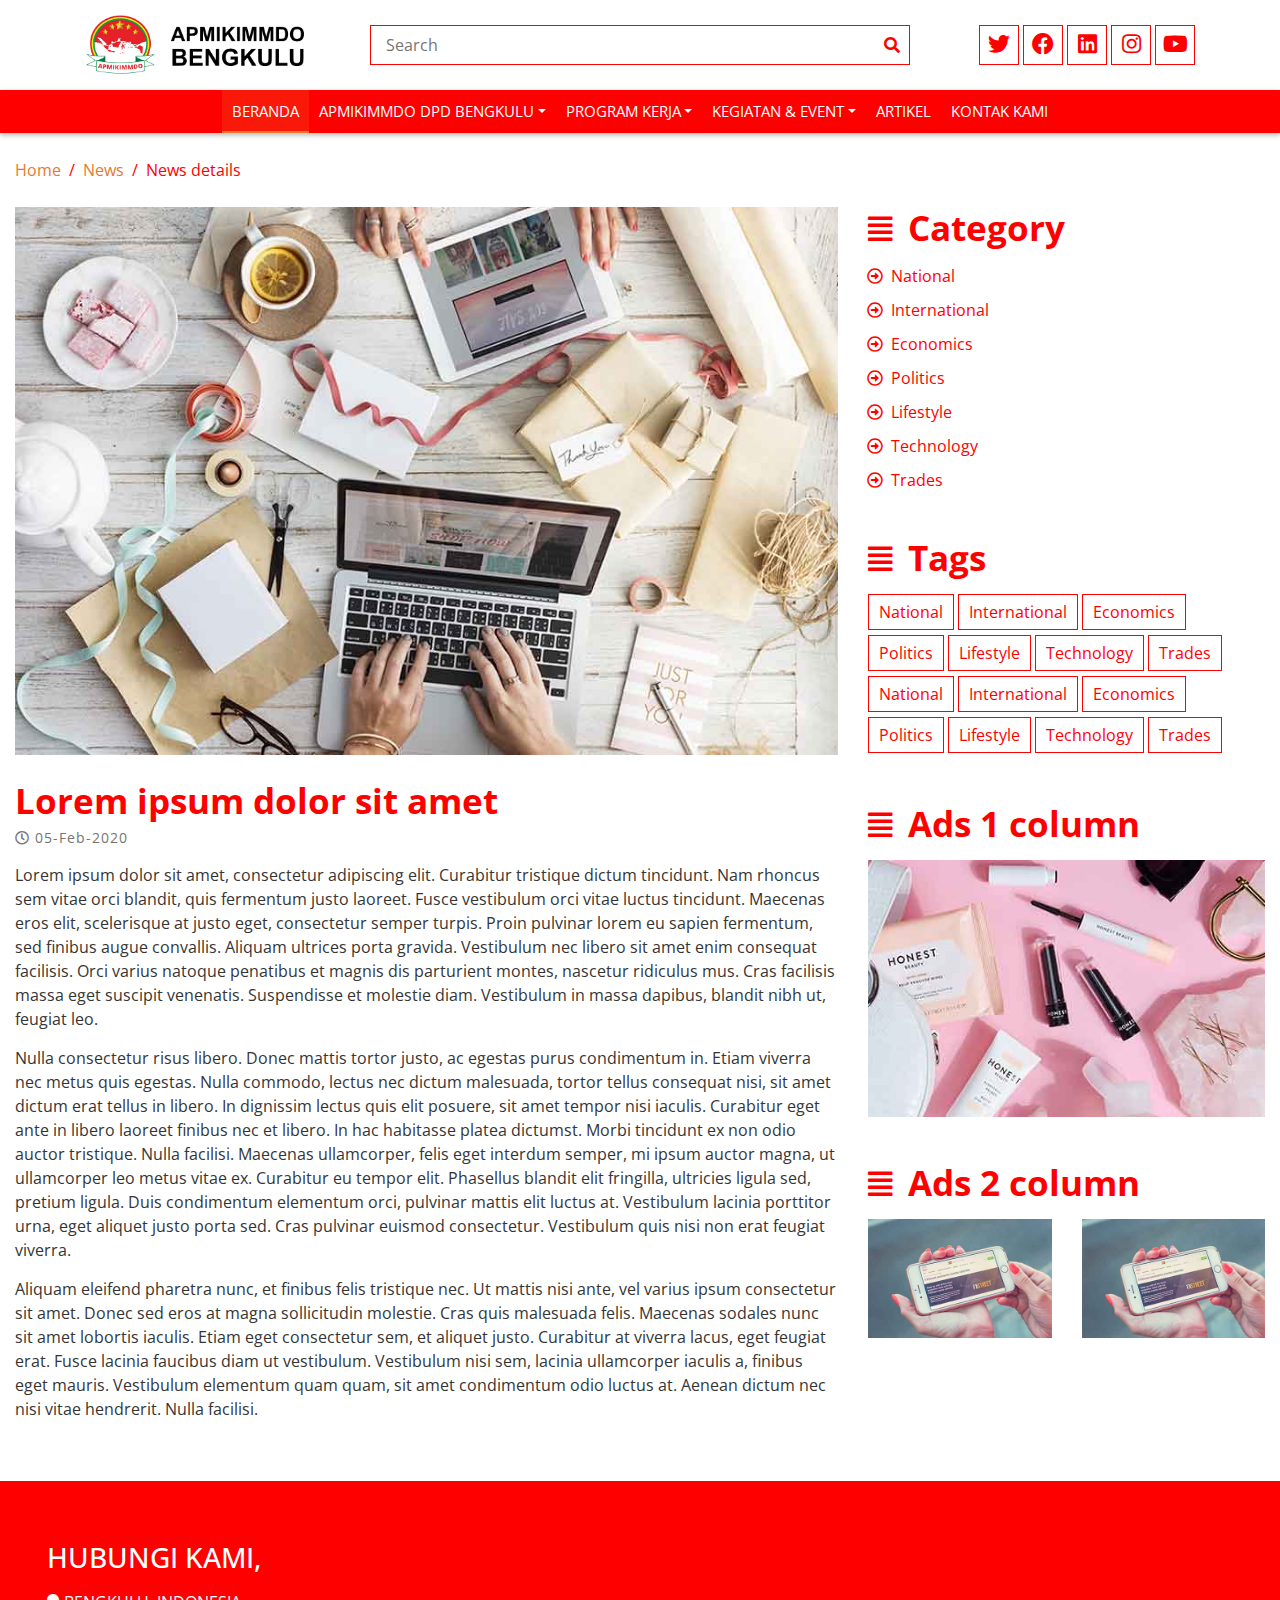
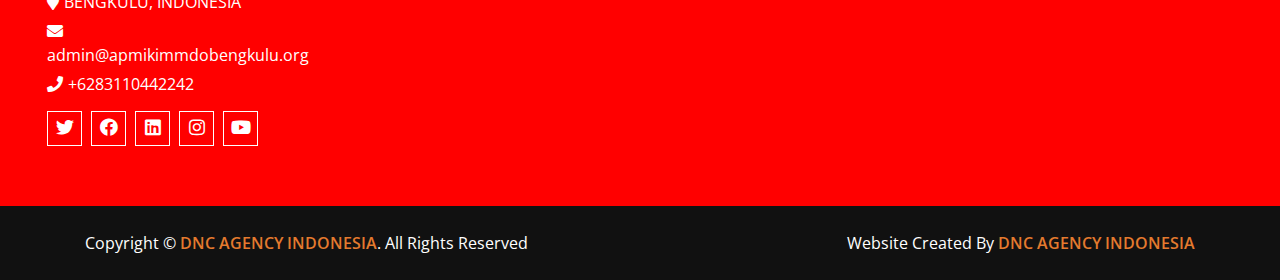
<file: single-page.html>
<!DOCTYPE html>
<html lang="en">
    <head>
        <meta charset="utf-8">
        <title>News 24 - Free News Website Templates</title>
        <meta content="width=device-width, initial-scale=1.0" name="viewport">
        <meta content="Bootstrap Ecommerce Template" name="keywords">
        <meta content="Bootstrap Ecommerce Template Free Download" name="description">

        <!-- Favicon -->
        <link href="img/favicon.ico" rel="icon">

        <!-- Google Fonts -->
        <link href="https://fonts.googleapis.com/css?family=Open+Sans:400,600,700&display=swap" rel="stylesheet">

        <!-- CSS Libraries -->
        <link href="https://stackpath.bootstrapcdn.com/bootstrap/4.4.1/css/bootstrap.min.css" rel="stylesheet">
        <link href="https://cdnjs.cloudflare.com/ajax/libs/font-awesome/5.10.0/css/all.min.css" rel="stylesheet">
        <link href="lib/slick/slick.css" rel="stylesheet">
        <link href="lib/slick/slick-theme.css" rel="stylesheet">

        <!-- Template Stylesheet -->
        <link href="css/style.css" rel="stylesheet">
    </head>

    <body>
            <!-- Top Header Start -->
            <div class="top-header">
                <div class="container">
                    <div class="row align-items-center">
                        <div class="col-lg-3 col-md-4">
                            <div class="logo">
                                <a href="">
                                    <img src="img/logo.png" alt="Logo">
                                </a>
                            </div>
                        </div>
                        <div class="col-lg-6 col-md-4">
                            <div class="search">
                                <input type="text" placeholder="Search">
                                <button><i class="fa fa-search"></i></button>
                            </div>
                        </div>
                        <div class="col-lg-3 col-md-4">
                            <div class="social">
                                <a href=""><i class="fab fa-twitter"></i></a>
                                <a href=""><i class="fab fa-facebook"></i></a>
                                <a href=""><i class="fab fa-linkedin"></i></a>
                                <a href=""><i class="fab fa-instagram"></i></a>
                                <a href=""><i class="fab fa-youtube"></i></a>
                            </div>
                        </div>
                    </div>
                </div>
            </div>
            <!-- Top Header End -->
    
    
            <!-- Header Start -->
            <div class="header">
                <div class="container">
                    <nav class="navbar navbar-expand-md bg-dark navbar-dark">
                        <a href="#" class="navbar-brand">MENU</a>
                        <button type="button" class="navbar-toggler" data-toggle="collapse" data-target="#navbarCollapse">
                            <span class="navbar-toggler-icon"></span>
                        </button>
    
                        <div class="collapse navbar-collapse justify-content-between" id="navbarCollapse">
                            <div class="navbar-nav m-auto">
                                <a href="index.html" class="nav-item nav-link active">BERANDA</a>
                                <div class="nav-item dropdown">
                                    <a href="#" class="nav-link dropdown-toggle" data-toggle="dropdown">APMIKIMMDO DPD BENGKULU</a>
                                    <div class="dropdown-menu">
                                        <a href="#" class="dropdown-item">PENGURUS DPD</a>
                                        <a href="#" class="dropdown-item">DPC Se-BENGKULU</a>
                                    </div>
                                </div>
                                <div class="nav-item dropdown">
                                    <a href="#" class="nav-link dropdown-toggle" data-toggle="dropdown">PROGRAM KERJA</a>
                                    <div class="dropdown-menu">
                                        <a href="#" class="dropdown-item">RENCANA STRATEGIS</a>
                                        <a href="#" class="dropdown-item">RENCANA KERJA</a>
                                    </div>
                                </div>
                                <div class="nav-item dropdown">
                                    <a href="#" class="nav-link dropdown-toggle" data-toggle="dropdown">KEGIATAN & EVENT</a>
                                    <div class="dropdown-menu">
                                        <a href="#" class="dropdown-item">DPD BENGKULU</a>
                                        <a href="#" class="dropdown-item">DPC Se-BENGKULU</a>
                                    </div>
                                </div>
                                <a href="single-page.html" class="nav-item nav-link">ARTIKEL</a>
                                <a href="contact.html" class="nav-item nav-link">KONTAK KAMI</a>
                            </div>
                        </div>
                    </nav>
                </div>
            </div>
            <!-- Header End -->


        
        
        <!-- Breadcrumb Start -->
        <div class="breadcrumb-wrap">
            <div class="container-fluid">
                <ul class="breadcrumb">
                    <li class="breadcrumb-item"><a href="#">Home</a></li>
                    <li class="breadcrumb-item"><a href="#">News</a></li>
                    <li class="breadcrumb-item active">News details</li>
                </ul>
            </div>
        </div>
        <!-- Breadcrumb End -->
        
        
        <!-- Single News Start-->
        <div class="single-news">
            <div class="container-fluid">
                <div class="row">
                    <div class="col-md-8">
                        <div class="sn-img">
                            <img src="img/top-news-1.jpg" />
                        </div>
                        <div class="sn-content">
                            <a class="sn-title" href="">Lorem ipsum dolor sit amet</a>
                            <a class="sn-date" href=""><i class="far fa-clock"></i>05-Feb-2020</a>
                            <p>
                                Lorem ipsum dolor sit amet, consectetur adipiscing elit. Curabitur tristique dictum tincidunt. Nam rhoncus sem vitae orci blandit, quis fermentum justo laoreet. Fusce vestibulum orci vitae luctus tincidunt. Maecenas eros elit, scelerisque at justo eget, consectetur semper turpis. Proin pulvinar lorem eu sapien fermentum, sed finibus augue convallis. Aliquam ultrices porta gravida. Vestibulum nec libero sit amet enim consequat facilisis. Orci varius natoque penatibus et magnis dis parturient montes, nascetur ridiculus mus. Cras facilisis massa eget suscipit venenatis. Suspendisse et molestie diam. Vestibulum in massa dapibus, blandit nibh ut, feugiat leo.
                            </p>
                            <p>
                                Nulla consectetur risus libero. Donec mattis tortor justo, ac egestas purus condimentum in. Etiam viverra nec metus quis egestas. Nulla commodo, lectus nec dictum malesuada, tortor tellus consequat nisi, sit amet dictum erat tellus in libero. In dignissim lectus quis elit posuere, sit amet tempor nisi iaculis. Curabitur eget ante in libero laoreet finibus nec et libero. In hac habitasse platea dictumst. Morbi tincidunt ex non odio auctor tristique. Nulla facilisi. Maecenas ullamcorper, felis eget interdum semper, mi ipsum auctor magna, ut ullamcorper leo metus vitae ex. Curabitur eu tempor elit. Phasellus blandit elit fringilla, ultricies ligula sed, pretium ligula. Duis condimentum elementum orci, pulvinar mattis elit luctus at. Vestibulum lacinia porttitor urna, eget aliquet justo porta sed. Cras pulvinar euismod consectetur. Vestibulum quis nisi non erat feugiat viverra. 
                            </p>
                            <p>
                                Aliquam eleifend pharetra nunc, et finibus felis tristique nec. Ut mattis nisi ante, vel varius ipsum consectetur sit amet. Donec sed eros at magna sollicitudin molestie. Cras quis malesuada felis. Maecenas sodales nunc sit amet lobortis iaculis. Etiam eget consectetur sem, et aliquet justo. Curabitur at viverra lacus, eget feugiat erat. Fusce lacinia faucibus diam ut vestibulum. Vestibulum nisi sem, lacinia ullamcorper iaculis a, finibus eget mauris. Vestibulum elementum quam quam, sit amet condimentum odio luctus at. Aenean dictum nec nisi vitae hendrerit. Nulla facilisi. 
                            </p>
                        </div>
                    </div>

                    <div class="col-md-4">
                        <div class="sidebar">
                            <div class="sidebar-widget">
                                <h2><i class="fas fa-align-justify"></i>Category</h2>
                                <div class="category">
                                    <ul class="fa-ul">
                                        <li><span class="fa-li"><i class="far fa-arrow-alt-circle-right"></i></span><a href="">National</a></li>
                                        <li><span class="fa-li"><i class="far fa-arrow-alt-circle-right"></i></span><a href="">International</a></li>
                                        <li><span class="fa-li"><i class="far fa-arrow-alt-circle-right"></i></span><a href="">Economics</a></li>
                                        <li><span class="fa-li"><i class="far fa-arrow-alt-circle-right"></i></span><a href="">Politics</a></li>
                                        <li><span class="fa-li"><i class="far fa-arrow-alt-circle-right"></i></span><a href="">Lifestyle</a></li>
                                        <li><span class="fa-li"><i class="far fa-arrow-alt-circle-right"></i></span><a href="">Technology</a></li>
                                        <li><span class="fa-li"><i class="far fa-arrow-alt-circle-right"></i></span><a href="">Trades</a></li>
                                    </ul>
                                </div>
                            </div>

                            <div class="sidebar-widget">
                                <h2><i class="fas fa-align-justify"></i>Tags</h2>
                                <div class="tags">
                                    <a href="">National</a>
                                    <a href="">International</a>
                                    <a href="">Economics</a>
                                    <a href="">Politics</a>
                                    <a href="">Lifestyle</a>
                                    <a href="">Technology</a>
                                    <a href="">Trades</a>
                                    <a href="">National</a>
                                    <a href="">International</a>
                                    <a href="">Economics</a>
                                    <a href="">Politics</a>
                                    <a href="">Lifestyle</a>
                                    <a href="">Technology</a>
                                    <a href="">Trades</a>
                                </div>
                            </div>

                            <div class="sidebar-widget">
                                <h2><i class="fas fa-align-justify"></i>Ads 1 column</h2>
                                <div class="image">
                                    <a href=""><img src="img/adds-1.jpg" alt="Image"></a>
                                </div>
                            </div>

                            <div class="sidebar-widget">
                                <h2><i class="fas fa-align-justify"></i>Ads 2 column</h2>
                                <div class="image">
                                    <div class="row">
                                        <div class="col-sm-6">
                                            <a href=""><img src="img/adds-2.jpg" alt="Image"></a>
                                        </div>
                                        <div class="col-sm-6">
                                            <a href=""><img src="img/adds-2.jpg" alt="Image"></a>
                                        </div>
                                    </div>
                                </div>
                            </div>
                        </div>
                    </div>
                </div>
            </div>
        </div>
        <!-- Single News End-->
        
        
            <!-- Footer Start -->
            <div class="footer">
                <div class="container-fluid">
                    <div class="row">
                        
    
                        <div class="col-lg-3 col-md-6">
                            <div class="footer-widget">
                                <h3 class="title">HUBUNGI KAMI,</h3>
                                <div class="contact-info">
                                    <p><i class="fa fa-map-marker"></i>BENGKULU, INDONESIA</p>
                                    <p><i class="fa fa-envelope"></i>admin@apmikimmdobengkulu.org</p>
                                    <p><i class="fa fa-phone"></i>+6283110442242</p>
                                    <div class="social">
                                        <a href=""><i class="fab fa-twitter"></i></a>
                                        <a href=""><i class="fab fa-facebook"></i></a>
                                        <a href=""><i class="fab fa-linkedin"></i></a>
                                        <a href=""><i class="fab fa-instagram"></i></a>
                                        <a href=""><i class="fab fa-youtube"></i></a>
                                    </div>
                                </div>
                            </div>
                        </div>
                    </div>
                </div>
            </div>
            <!-- Footer End -->
    
    
            <!-- Footer Bottom Start -->
            <div class="footer-bottom">
                <div class="container">
                    <div class="row">
                        <div class="col-md-6 copyright">
                            <p>Copyright &copy; <a href="https://dncagency.tech">DNC AGENCY INDONESIA</a>. All Rights Reserved</p>
                        </div>
    
                        <!--/*** This template is free as long as you keep the footer author’s credit link/attribution link/backlink. If you'd like to use the template without the footer author’s credit link/attribution link/backlink, you can purchase the Credit Removal License from "https://htmlcodex.com/credit-removal". Thank you for your support. ***/-->
                        <div class="col-md-6 template-by">
                            <p>Website Created By <a href="https://dncagency.tech">DNC AGENCY INDONESIA</a></p>
                        </div>
                    </div>
                </div>
            </div>
            <!-- Footer Bottom End -->


        <!-- Back to Top -->
        <a href="#" class="back-to-top"><i class="fa fa-chevron-up"></i></a>


        <!-- JavaScript Libraries -->
        <script src="https://code.jquery.com/jquery-3.4.1.min.js"></script>
        <script src="https://stackpath.bootstrapcdn.com/bootstrap/4.4.1/js/bootstrap.bundle.min.js"></script>
        <script src="lib/easing/easing.min.js"></script>
        <script src="lib/slick/slick.min.js"></script>


        <!-- Template Javascript -->
        <script src="js/main.js"></script>
    </body>
</html>
</file>
<file: css/style.css>
/**********************************/
/********** General CSS ***********/
/**********************************/
body {
    color: #353535;
    font-family: 'Open Sans', sans-serif;
    font-weight: 400;
    background: #ffffff;
}

a {
    color: #E47A2E;
    transition: 0.5s;
}

a:hover,
a:active,
a:focus {
    color: #353535;
    outline: none;
    text-decoration: none;
}

p {
    color: #353535;
    padding: 0;
    margin: 0 0 15px 0;
}

h1,
h2,
h3,
h4,
h5,
h6 {
    color: #353535;
    margin: 0 0 15px 0;
    padding: 0;
}

.back-to-top {
    position: fixed;
    display: none;
    background: #f80000;
    color: #ffffff;
    width: 44px;
    height: 44px;
    text-align: center;
    line-height: 1;
    font-size: 16px;
    right: 15px;
    bottom: 15px;
    transition: background 0.5s;
    z-index: 11;
}

.back-to-top:hover {
    background: #E47A2E;
}

.back-to-top i {
    padding-top: 12px;
    color: #ffffff;
}


/**********************************/
/********* Form Input CSS *********/
/**********************************/
.form-control,
.custom-select {
    width: 100%;
    height: 35px;
    padding: 0 15px;
    color: #666666;
    border: 1px solid #ff0000;
    border-radius: 0;
    margin-bottom: 15px
}

.form-control:focus,
.custom-select:focus {
    box-shadow: none;
    border-color: #E47A2E;
}

.custom-radio,
.custom-checkbox {
    margin-bottom: 15px;
}

.custom-radio .custom-control-label::before,
.custom-checkbox .custom-control-label::before {
    border-color: #ff0000;
    border-radius: 0;
}

.custom-radio .custom-control-input:checked~.custom-control-label::before,
.custom-checkbox .custom-control-input:checked~.custom-control-label::before {
    color: #ffffff;
    background: #E47A2E;
}

button.btn {
    color: #353535;
    background: #ffffff;
    border: 1px solid #ff0000;
    border-radius: 0;
}

button.btn:hover {
    color: #ffffff;
    background: #E47A2E;
    border-color: #E47A2E;
}


/**********************************/
/********* Top Header CSS *********/
/**********************************/
.top-header {
    padding: 15px 0;
    background: #ffffff;
}

.top-header .logo {
    text-align: left;
    overflow: hidden;
}

.top-header .logo a img {
    max-width: 100%;
    max-height: 60px;
}

.top-header .search {
    width: 100%;
}

.top-header .search input[type=text] {
    width: 100%;
    height: 40px;
    padding: 0 15px;
    color: #666666;
    border: 1px solid #ff0000;
}

.top-header .search input[type=text]:focus {
    border-color: #E47A2E;
}

.top-header .search button {
    position: absolute;
    width: 40px;
    height: 38px;
    top: 1px;
    right: 16px;
    padding: 0 15px;
    border: none;
    background: none;
    color: #ff0000;
}

.top-header .search button:hover {
    background: #E47A2E;
    color: #ffffff;
}

.top-header .social {
    position: relative;
    width: 100%;
    height: 40px;
    overflow: hidden;
    text-align: right;
}

.top-header .social a {
    display: inline-block;
    width: 40px;
    height: 40px;
    padding: 1px 0;
    text-align: center;
    font-size: 22px;
    border: 1px solid #ff0000;
}

.top-header .social a:hover {
    background: #E47A2E;
    border: 1px solid #E47A2E;
}

.top-header .social a i {
    color: #ff0000;
}

.top-header .social a:hover i {
    color: #ffffff;
}

@media (min-width: 768px) {
    .top-header {
        max-height: 90px;
    }
}

@media (max-width: 767.98px) {
    .top-header .logo,
    .top-header .search,
    .top-header .social {
        text-align: center;
        margin-bottom: 15px;
    }
    
    .top-header .social {
        margin-bottom: 0;
    }
}


/**********************************/
/********* Header Nav CSS *********/
/**********************************/
.header {
    position: relative;
    box-shadow: 0 2px 5px rgba(0, 0, 0, .3);
}

.header.header-sticky {
    position: fixed;
    top: 0;
    width: 100%;
    z-index: 999;
}

.header .navbar {
    height: 100%;
    padding: 0;
}

.navbar-dark .navbar-nav .nav-link,
.navbar-dark .navbar-nav .nav-link:focus,
.navbar-dark .navbar-nav .nav-link:hover,
.navbar-dark .navbar-nav .nav-link.active {
    padding: 10px 10px 8px 10px;
    color: #ffffff;
}

.navbar-dark .navbar-nav .nav-link:hover,
.navbar-dark .navbar-nav .nav-link.active {
    background: rgba(228, 122, 46, .2);
    border-bottom: 2px solid #E47A2E;
    transition: none;
}

.header .dropdown-menu {
    margin-top: 0;
    border: 0;
    border-radius: 0;
    background: #f8f9fa;
}

@media (min-width: 768px) {
    .header,
    .header .navbar {
        background: #ff0000 !important;
    }
    
    .header .navbar-brand {
        display: none;
    }
    
    .header a.nav-link {
        padding: 8px 15px;
        font-size: 15px;
        text-transform: uppercase;
    }
}

@media (max-width: 768px) {   
    .header,
    .header .navbar {
        background: #333333 !important;
    }
    
    .header a.nav-link {
        padding: 5px;
    }
    
    .header .dropdown-menu {
        box-shadow: none;
    }
}


/**********************************/
/********** Top News CSS **********/
/**********************************/
.top-news {
    position: relative;
    width: 100%;
    padding: 30px 0 0 0;
}

.top-news .col-md-6 {
    margin-bottom: 30px;
}

.top-news .tn-img {
    position: relative;
    overflow: hidden;
}

.top-news .tn-img img {
    width: 100%;
}

.top-news .tn-img:hover img {
    filter: blur(5px);
    -webkit-filter: blur(5px);
}

.top-news .tn-content {
    position: absolute;
    top: 0; 
    right: 0;
    bottom: 0; 
    left: 0;
    padding: 15px 10px 15px 20px;
    background-image: linear-gradient(rgba(0, 0, 0, .0), rgba(0, 0, 0, .3), rgba(0, 0, 0, .9));
    display: flex;
    align-items: flex-end;
}

.top-news .tn-content a.tn-date{
    display: block;
    width: 100%;
    margin-bottom: 5px;
    color: #ffffff;
    font-size: 14px;
    font-weight: 400;
    transition: .3s;
    letter-spacing: 1px;
}

.top-news .tn-content a.tn-date i {
    margin-right: 5px;
}

.top-news .tn-content a.tn-date:hover {
    text-decoration: underline;
}

.top-news .tn-content a.tn-title {
    display: block;
    width: 100%;
    color: #ffffff;
    font-size: 18px;
    font-weight: 400;
    transition: .3s;
}

.top-news .tn-left .tn-content a.tn-title {
    font-size: 35px;
    font-weight: 700;
}

.top-news .tn-content a.tn-title:hover {
    color: #E47A2E;
}


/**********************************/
/******* Category News CSS ********/
/**********************************/
.cat-news {
    position: relative;
    width: 100%;
    padding: 0;
}

.cat-news .col-md-6 {
    margin-bottom: 30px;
}

.cat-news h2 {
    color: #353535;
    font-size: 35px;
    font-weight: 700;
    margin-left: 40px;
}

.cat-news h2 i {
    position: absolute;
    top: 8px;
    left: 15px;
    font-size: 28px;
}

.cat-news .cn-img {
    position: relative;
    overflow: hidden;
}

.cat-news .cn-img img {
    width: 100%;
}

.cat-news .cn-img:hover img {
    filter: blur(5px);
    -webkit-filter: blur(5px);
}

.cat-news .cn-content {
    position: absolute;
    top: 0; 
    right: 0;
    bottom: 0; 
    left: 0;
    padding: 15px 10px 15px 20px;
    background-image: linear-gradient(rgba(0, 0, 0, .0), rgba(0, 0, 0, .3), rgba(0, 0, 0, .9));
    display: flex;
    align-items: flex-end;
}

.cat-news .cn-content a.cn-date {
    display: block;
    width: 100%;
    margin-bottom: 5px;
    color: #ffffff;
    font-size: 14px;
    font-weight: 400;
    transition: .3s;
    letter-spacing: 1px;
}

.cat-news .cn-content a.cn-date i {
    margin-right: 5px;
}

.cat-news .cn-content a.cn-date:hover {
    text-decoration: underline;
}

.cat-news .cn-content a.cn-title {
    display: block;
    width: 100%;
    color: #ffffff;
    font-size: 18px;
    font-weight: 400;
    transition: .3s;
}

.cat-news .cn-content a.cn-title:hover {
    color: #E47A2E;
}

.cat-news .slick-prev,
.cat-news .slick-next {
    top: -35px;
    width: 28px;
    height: 28px;
    z-index: 1;
    transition: .5s;
    color: #ffffff;
    background: #ff0000;
}

.cat-news .slick-prev {
    left: calc(100% - 85px);
}

.cat-news .slick-next {
    right: 14px;
}

.cat-news .slick-prev:hover,
.cat-news .slick-prev:focus,
.cat-news .slick-next:hover,
.cat-news .slick-next:focus {
    color: #ffffff;
    background: #E47A2E;
}

.cat-news .slick-prev::before,
.cat-news .slick-next::before {
    font-family: "Font Awesome 5 Free";
    font-size: 18px;
    font-weight: 900;
    color: #ffffff;
}

.cat-news .slick-prev::before {
    content: "\f104";
}

.cat-news .slick-next::before {
    content: "\f105";
}


/**********************************/
/********** Main News CSS *********/
/**********************************/
.main-news {
    position: relative;
    width: 100%;
    padding: 0;
}

.main-news .col-md-6,
.main-news .col-md-12 {
    margin-bottom: 30px;
}

.main-news h2 {
    color: #ff0000;
    font-size: 35px;
    font-weight: 700;
    margin-left: 40px;
}

.main-news h2 i {
    position: absolute;
    top: 8px;
    left: 15px;
    font-size: 28px;
}

.main-news .mn-img {
    position: relative;
    overflow: hidden;
}

.main-news .mn-img img {
    width: 100%;
}

.main-news .mn-content {
    position: relative;
    width: 100%;
    padding: 15px 0 0 0;
}

.main-news .mn-content a.mn-title {
    display: block;
    width: 100%;
    color: #ff0000;
    font-size: 28px;
    font-weight: 700;
    line-height: 32px;
    margin-bottom: 10px;
}

.main-news .mn-content a.mn-title:hover {
    color: #E47A2E;
}

.main-news .mn-content a.mn-date {
    display: block;
    width: 100%;
    margin-bottom: 5px;
    color: #757575;
    font-size: 14px;
    font-weight: 400;
    transition: .3s;
    letter-spacing: 1px;
}

.main-news .mn-content a.mn-date i {
    margin-right: 5px;
}

.main-news .mn-content a.mn-date:hover {
    text-decoration: underline;
}

.main-news .mn-content p {
    margin: 0;
}

.main-news .mn-list {
    position: relative;
    width: 100%;
    float: left;
    margin-bottom: 30px;
}

.main-news .mn-list .mn-img {
    position: relative;
    width: 100px;
    margin-right: 15px;
    float: left;
    overflow: hidden;
}

.main-news .mn-list .mn-img img {
    width: 100%;
}

.main-news .mn-list .mn-content {
    position: relative;
    float: left;
    width: calc(100% - 115px);
    padding: 0;
}

.main-news .mn-list .mn-content a.mn-title {
    display: block;
    width: 100%;
    color: #ff0000;
    font-size: 18px;
    font-weight: 400;
    line-height: 20px;
    margin-bottom: 5px;
}

.main-news .mn-list .mn-content a.mn-title:hover {
    color: #E47A2E;
}

.main-news .mn-list .mn-content a.mn-date {
    display: block;
    width: 100%;
    margin-bottom: 0;
    color: #757575;
    font-size: 14px;
    font-weight: 400;
    transition: .3s;
    letter-spacing: 1px;
}

.main-news .mn-list .mn-content a.mn-date i {
    margin-right: 5px;
}

.main-news .mn-list .mn-content a.mn-date:hover {
    text-decoration: underline;
}


/**********************************/
/*********** Sidebar CSS **********/
/**********************************/
.sidebar {
    position: relative;
    width: 100%;
}

.sidebar .sidebar-widget {
    position: relative;
    width: 100%;
    margin-bottom: 45px;
}

.sidebar .sidebar-widget h2 {
    color: #ff0000;
    font-size: 35px;
    font-weight: 700;
    margin-left: 40px;
}

.sidebar .sidebar-widget h2 i {
    position: absolute;
    top: 8px;
    left: 0;
    font-size: 28px;
}

.sidebar .sidebar-widget .category {
    position: relative;
}

.sidebar .sidebar-widget .category .fa-ul {
    margin-left: 23px;
}

.sidebar .sidebar-widget .category .fa-ul li {
    margin-bottom: 10px;
}

.sidebar .sidebar-widget .category .fa-ul li i {
    color: #ff0000;
}

.sidebar .sidebar-widget .category .fa-ul li a {
    color: #ff0000;
}

.sidebar .sidebar-widget .category .fa-ul li a:hover {
    color: #E47A2E;
}

.sidebar .sidebar-widget .tags {
    position: relative;
}

.sidebar .sidebar-widget .tags a {
    display: inline-block;
    margin-bottom: 5px;
    padding: 5px 10px;
    color: #ff0000;
    background: #ffffff;
    border: 1px solid #ff0000;
}

.sidebar .sidebar-widget .tags a:hover {
    color: #ffffff;
    background: #E47A2E;
    border: 1px solid #E47A2E;
}

.sidebar .sidebar-widget .image a {
    display: block;
    width: 100%;
    overflow: hidden;
}

.sidebar .sidebar-widget .image img {
    max-width: 100%;
    transition: .3s;
}

.sidebar .sidebar-widget .image img:hover {
    transform: scale(1.1);
    filter: blur(3px);
    -webkit-filter: blur(3px);
}


/**********************************/
/********* Breadcrumb CSS *********/
/**********************************/
.breadcrumb-wrap {
    position: relative;
    width: 100%;
    background: #ffffff;
}

.breadcrumb-wrap .breadcrumb {
    margin: 25px 0 0 0;
    padding: 0;
    background: none;
}

.breadcrumb-wrap .breadcrumb .breadcrumb-item + .breadcrumb-item::before {
    color: #ff0000;
}

.breadcrumb-wrap .breadcrumb .breadcrumb-item.active {
    color: #ff0000;
}


/**********************************/
/********* Single News CSS ********/
/**********************************/
.single-news {
    position: relative;
    width: 100%;
    padding: 25px 0 0 0;
}

.single-news .sn-img {
    position: relative;
    overflow: hidden;
}

.single-news .sn-img img {
    width: 100%;
}

.single-news .sn-content {
    position: relative;
    width: 100%;
    padding: 30px 0 30px 0;
}

.single-news .sn-content a.sn-title {
    display: block;
    width: 100%;
    color: #ff0000;
    font-size: 35px;
    font-weight: 700;
    line-height: 32px;
    margin-bottom: 10px;
}

.single-news .sn-content a.sn-title:hover {
    color: #E47A2E;
}

.single-news .sn-content a.sn-date {
    display: block;
    width: 100%;
    margin-bottom: 15px;
    color: #757575;
    font-size: 14px;
    font-weight: 400;
    transition: .3s;
    letter-spacing: 1px;
}

.single-news .sn-content a.sn-date i {
    margin-right: 5px;
}

.single-news .sn-content a.sn-date:hover {
    text-decoration: underline;
}


/**********************************/
/********** Contact CSS ***********/
/**********************************/
.contact {
    position: relative;
    padding: 25px 0 45px 0;
}

.contact .map {
    position: relative;
    width: 100%;
}

.contact .map iframe {
    width: 100%;
    height: 300px;
}

.contact .contact-info h4 {
    margin-bottom: 10px;
    font-size: 16px;
    font-weight: 400;
}

.contact .contact-info h4 i {
    color: #ff0000;
    margin-right: 5px;
}

.contact .social {
    position: relative;
    width: 100%;
}

.contact .social a {
    display: inline-block;
    margin: 10px 10px 0 0;
    width: 40px;
    height: 40px;
    padding: 3px 0;
    text-align: center;
    font-size: 20px;
    border: 1px solid #ff0000;
}

.contact .social a i {
    color: #ff0000;
}

.contact .social a:hover {
    background: #E47A2E;
    border-color: #E47A2E;
}

.contact .social a:hover i {
    color: #ffffff;
}

.contact .form {
    color: #666666;
}

@media (max-width: 767.98px) {
    .contact .form {
        margin-bottom: 30px;
    }
}


/**********************************/
/********** Footer CSS ************/
/**********************************/
.footer {
    position: relative;
    padding: 60px 0 0 0;
    margin-top: 15px;
    background: #ff0000;
}

@media (min-width: 992px) {
    .footer .container-fluid {
        max-width: 95%;
    }
}

.footer .footer-widget {
    position: relative;
    width: 100%;
    margin-bottom: 60px;
}

.footer .footer-widget h1 {
    color: #ffffff;
    margin-bottom: 18px; 
}

.footer .footer-widget .title {
    color: #ffffff;
    white-space: nowrap;
}

.footer .footer-widget p {
    color: #ffffff;
}

.footer .footer-widget ul {
    margin: 0;
    padding: 0;
    list-style: none;
}

.footer .footer-widget ul li {
    margin-bottom: 12px; 
}

.footer .footer-widget ul li:last-child {
    margin-bottom: 0; 
}

.footer .footer-widget ul li a {
    color: #ffffff;
    white-space: nowrap;
    display: block;
    line-height: 23px;
}

.footer .footer-widget ul li a::before {
    content: '\f061';
    font-family: 'Font Awesome 5 Free';
    font-weight: 900;
    padding-right: 5px;
}

.footer .footer-widget ul li a:hover {
    padding-left: 10px; 
}

.footer .contact-info p {
    margin-bottom: 5px;
    color: #ffffff;
    font-size: 16px;
}

.footer .contact-info p i {
    color: #ffffff;
    margin-right: 5px;
}

.footer .social {
    position: relative;
    width: 100%;
}

.footer .social a {
    display: inline-block;
    margin: 10px 5px 0 0;
    width: 35px;
    height: 35px;
    padding: 2px 0;
    text-align: center;
    font-size: 18px;
    background: #ff0000;
    border: 1px solid #ffffff;
}

.footer .social a i {
    color: #ffffff;
}

.footer .social a:hover {
    background: #E47A2E;
    border: 1px solid #E47A2E;
}

.footer .newsletter {
    position: relative;
    width: 100%;
}

.footer .newsletter form {
    position: relative;
    width: 100%;
}

.footer .newsletter input {
    width: 100%;
    height: 40px;
    padding: 0 15px;
    border: 1px solid #ffffff;
}

.footer .newsletter .btn {
    position: absolute;
    width: 80px;
    height: 40px;
    top: 0;
    right: 0;
    padding: 0 15px;
    border: none;
    background: #353535;
    color: #ffffff;
    border: 1px solid #ffffff;
}

.footer .newsletter .btn:hover {
    background: #E47A2E;
}

.footer .newsletter input:focus,
.footer .newsletter .btn:focus {
    box-shadow: none;
}


/**********************************/
/******** Footer Bottom CSS *******/
/**********************************/
.footer-bottom {
    position: relative;
    padding: 25px 0;
    background: #111111;
}

.footer-bottom .copyright {
    text-align: left;
}

.footer-bottom .template-by {
    text-align: right;
}

.footer-bottom .copyright p,
.footer-bottom .template-by p {
    color: #ffffff;
    font-weight: 400;
    margin: 0;
}

.footer-bottom .copyright p a,
.footer-bottom .template-by p a {
    font-weight: 600;
}

.footer-bottom .copyright p a:hover,
.footer-bottom .template-by p a:hover {
    color: #ffffff;
}

@media (max-width: 768.98px) {
    .footer-bottom .copyright,
    .footer-bottom .template-by {
        text-align: center; 
    } 
}
</file>
